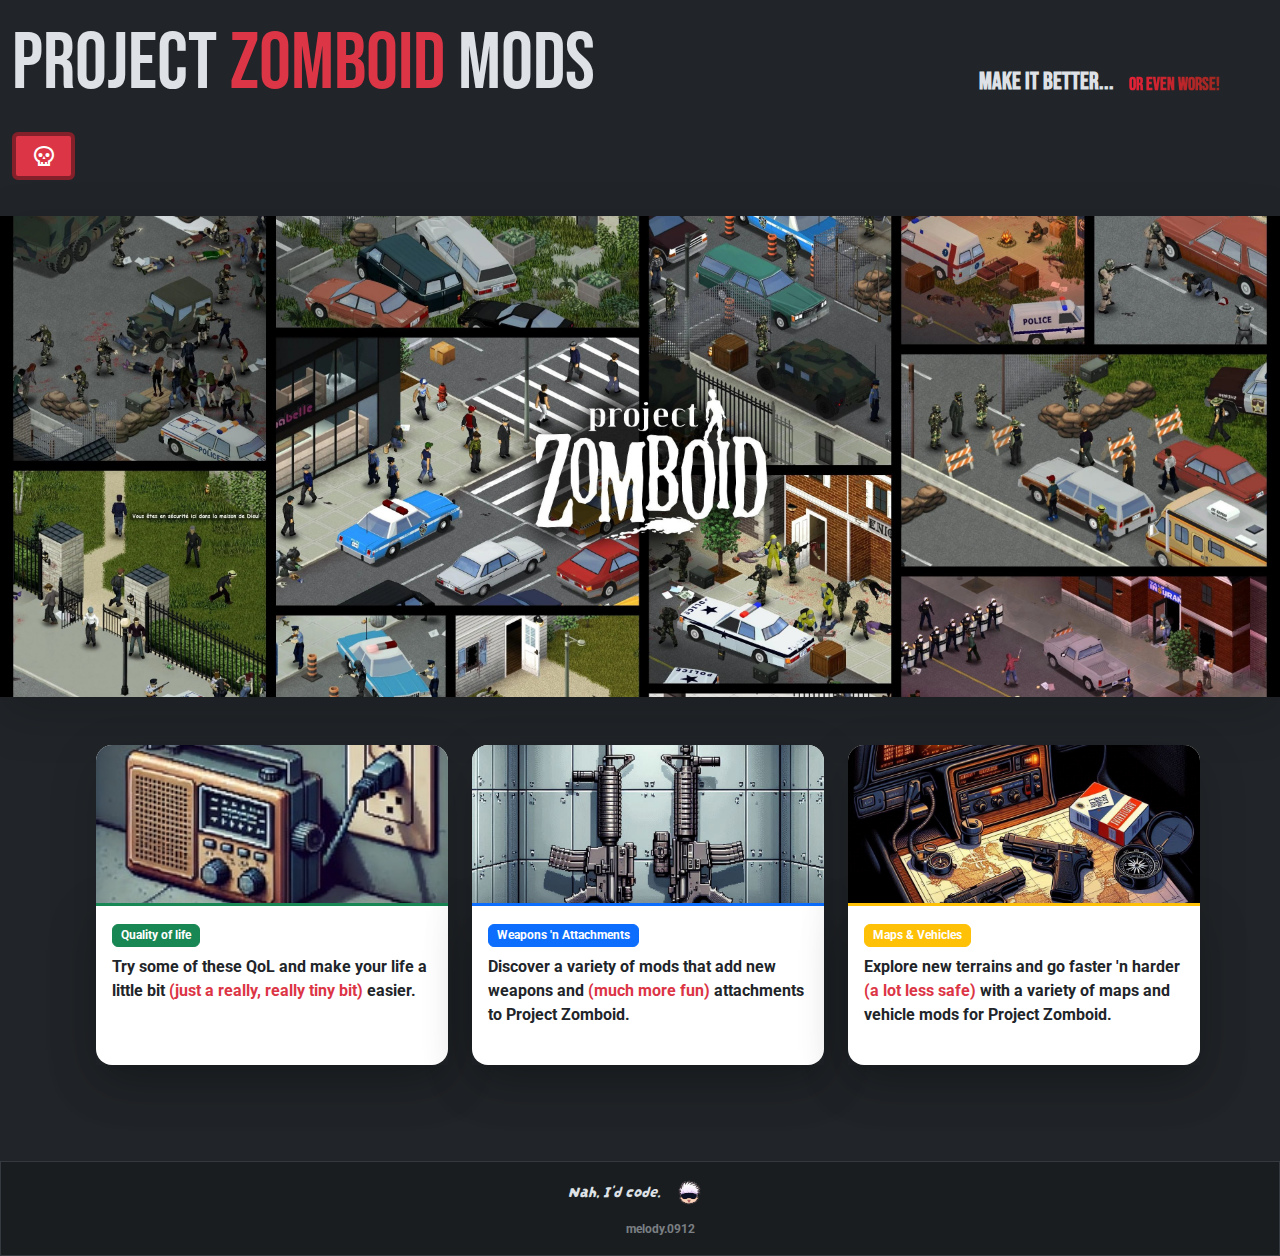
<file: index.html>
<!doctype html>
<html lang="en" data-bs-theme="dark">

<head>
    <meta charset="utf-8">
    <meta name="viewport" content="width=device-width, initial-scale=1">
    <title>ZomboidMods</title>
    <link href="https://cdn.jsdelivr.net/npm/bootstrap@5.3.3/dist/css/bootstrap.min.css" rel="stylesheet"
        integrity="sha384-QWTKZyjpPEjISv5WaRU9OFeRpok6YctnYmDr5pNlyT2bRjXh0JMhjY6hW+ALEwIH" crossorigin="anonymous">
    <link rel="preconnect" href="https://fonts.googleapis.com">
    <link rel="preconnect" href="https://fonts.gstatic.com" crossorigin>
    <link href="https://fonts.googleapis.com/css2?family=Roboto:ital,wght@0,100..900;1,100..900&display=swap"
        rel="stylesheet">
    <link rel="stylesheet" href="css/style.css">
    <link rel="stylesheet"
        href="https://fonts.googleapis.com/css2?family=Material+Symbols+Rounded:opsz,wght,FILL,GRAD@20..48,100..700,0..1,-50..200" />
    <link rel="preconnect" href="https://fonts.googleapis.com">
    <link rel="preconnect" href="https://fonts.gstatic.com" crossorigin>
    <link href="https://fonts.googleapis.com/css2?family=Bebas+Neue&display=swap" rel="stylesheet">
    <link rel="icon" href="img/icon2.ico" type="image/x-icon">
    <link rel="preconnect" href="https://fonts.googleapis.com">
    <link rel="preconnect" href="https://fonts.gstatic.com" crossorigin>
    <link href="https://fonts.googleapis.com/css2?family=Darumadrop+One&display=swap" rel="stylesheet">
    <link rel="stylesheet" href="https://cdn.jsdelivr.net/npm/bootstrap-icons@1.11.3/font/bootstrap-icons.min.css">
</head>

<body>
    <script src="https://cdn.jsdelivr.net/npm/bootstrap@5.3.3/dist/js/bootstrap.bundle.min.js"
        integrity="sha384-YvpcrYf0tY3lHB60NNkmXc5s9fDVZLESaAA55NDzOxhy9GkcIdslK1eN7N6jIeHz"
        crossorigin="anonymous"></script>
    <div class="container-fluid pt-3">
        <div class="row">
            <div class="col-6">
                <h1 class="display-1 head-lines">Project <span class="text-danger">Zomboid</span> Mods <span
                        class="material-symbols-rounded badge border border-4 border-danger-subtle bg-danger align-middle">
                        skull
                    </span></h1>
            </div>
            <div class="col d-flex justify-content-end pe-md-5 pt-5">
                <span class="fw-light fs-4 fw-bold head-lines">Make it better... <span
                        class="badge align-bottom custom-gradient-text"> or even worse!</span></span>
            </div>
        </div>
    </div>
    <div>
        <img src="img/thumb5.jpg" alt="" style="object-fit: cover; width: 100%;" class="shadow-lg">
    </div>
    <div class="container-fluid pt-5 pb-5 d-flex justify-content-center">
        <div class="row ps-3">
            <div class="col-xl-4 col-md-6 col-sm-12 pb-5">
                <div class="card border-0 shadow-lg bg-white fw-bold text-dark rounded-top-4 rounded-bottom-4"
                    style="width: 22rem; height: 20rem;">
                    <img src="img/qol.jpeg" alt="" class="card-img-top rounded-top-4"
                        style="height: 158px;object-fit: cover; width: auto;">
                    <div class="card-body border-top border-3 border-success shadow-lg">
                        <h6 class="card-title fw-bold badge btn btn-success">Quality of life</h6>
                        <p class="card-text">Try some of these QoL and make your life a little bit <span
                                class="fw-bold text-danger">(just a really, really tiny bit)</span> easier.</p>
                                <a href="quality-life.html" class="stretched-link"></a>
                    </div>
                </div>
            </div>
            <div class="col-xl-4 col-md-6 col-sm-12 pb-5">
                <div class="card border-0 shadow-lg bg-white fw-bold text-dark rounded-top-4 rounded-bottom-4"
                    style="width: 22rem; height: 20rem;">
                    <img src="img/guns.jpeg" alt="" class="card-img-top rounded-top-4"
                        style="height: 158px;object-fit: cover; width: auto;">
                    <div class="card-body border-top border-3 border-primary shadow-lg">
                        <h6 class="card-title fw-bold badge btn btn-primary">Weapons 'n Attachments</h6>
                        <p class="card-text">Discover a variety of mods that add new weapons and <span
                                class="fw-bold text-danger">(much more fun)</span> attachments to Project
                            Zomboid.</p>
                            <a href="weapons-attach.html" class="stretched-link"></a>
                    </div>
                </div>
            </div>
            <div class="col-xl-4 col-md-6 col-sm-12 pb-5">
                <div class="card border-0 shadow-lg bg-white fw-bold text-dark rounded-top-4 rounded-bottom-4"
                    style="width: 22rem; height: 20rem;">
                    <img src="img/map.jpeg" alt="Quality of Life" class="card-img-top rounded-top-4"
                        style="height: 158px;object-fit: cover; width: auto;">
                    <div class="card-body border-top border-3 border-warning shadow-lg">
                        <h6 class="card-title fw-bold badge btn btn-warning">Maps & Vehicles</h6>
                        <p class="card-text">Explore new terrains and go faster 'n harder <span
                                class="fw-bold text-danger">(a lot less safe)</span> with a variety of maps and vehicle
                            mods for Project Zomboid.</p>
                            <a href="maps-vehicles.html" class="stretched-link"></a>
                    </div>
                </div>
            </div>
        </div>
    </div>
    
    <footer class="container-fluid pt-2 bg-dark-subtle border border-top-2 border-dark-subtle">
        <figure class="text-center">
            <blockquote class="blockquote">
                <p class="fst-italic fs-6" style="font-family: 'Darumadrop One',serif;">Nah, I'd code. <img
                        src="img/gojo2.png" alt="" class="gojo-icon" width="48px"><span
                        class="badge text-body-tertiary fst-normal col d-flex justify-content-center ps-5 mb-3"
                        style="font-family: 'Roboto';">melody.0912</span></p>
            </blockquote>
        </figure>
    </footer>
</body>

</html>
</file>
<file: css/style.css>
body {
    font-family: 'Roboto', sans-serif;
}

.custom-gradient-text {
    background: linear-gradient(to right, #ED213A, #93291E);
    background-clip: text;
    -webkit-background-clip: text;
    -webkit-text-fill-color: transparent;
}

.head-lines {
    font-family: 'Bebas Neue', serif;
}

.card:hover {
    transform: translateY(-20px);
    transition-duration: 0.7s;
}

.card-qol {
    border: 3px, transparent;
}

.card-wpn {
    border: 3px, transparent;
}

.card-vh {
    border: 3px, transparent;
}

.card-qol:hover {
    border: 3px, solid, #198754;

}

.card-wpn:hover {
    border: 3px, solid, #0d6efd;
}

.card-vh:hover {
    border: 3px, solid, #ffc107;
}

@keyframes border-shine {
    0% {
        box-shadow: 0 0 5px transparent;
    }

    25% {
        box-shadow: 0 0 10px #198754;
    }

    50% {
        box-shadow: 0 0 25px #198754;
    }

    75% {
        box-shadow: 0 0 10px #198754;
    }

    100% {
        box-shadow: 0 0 5px #198754;
    }
}

.card-body-qol:hover {
    animation: border-shine 2s infinite;
}

.gojo-icon:hover {
    transform: scale(2);
}
</file>
